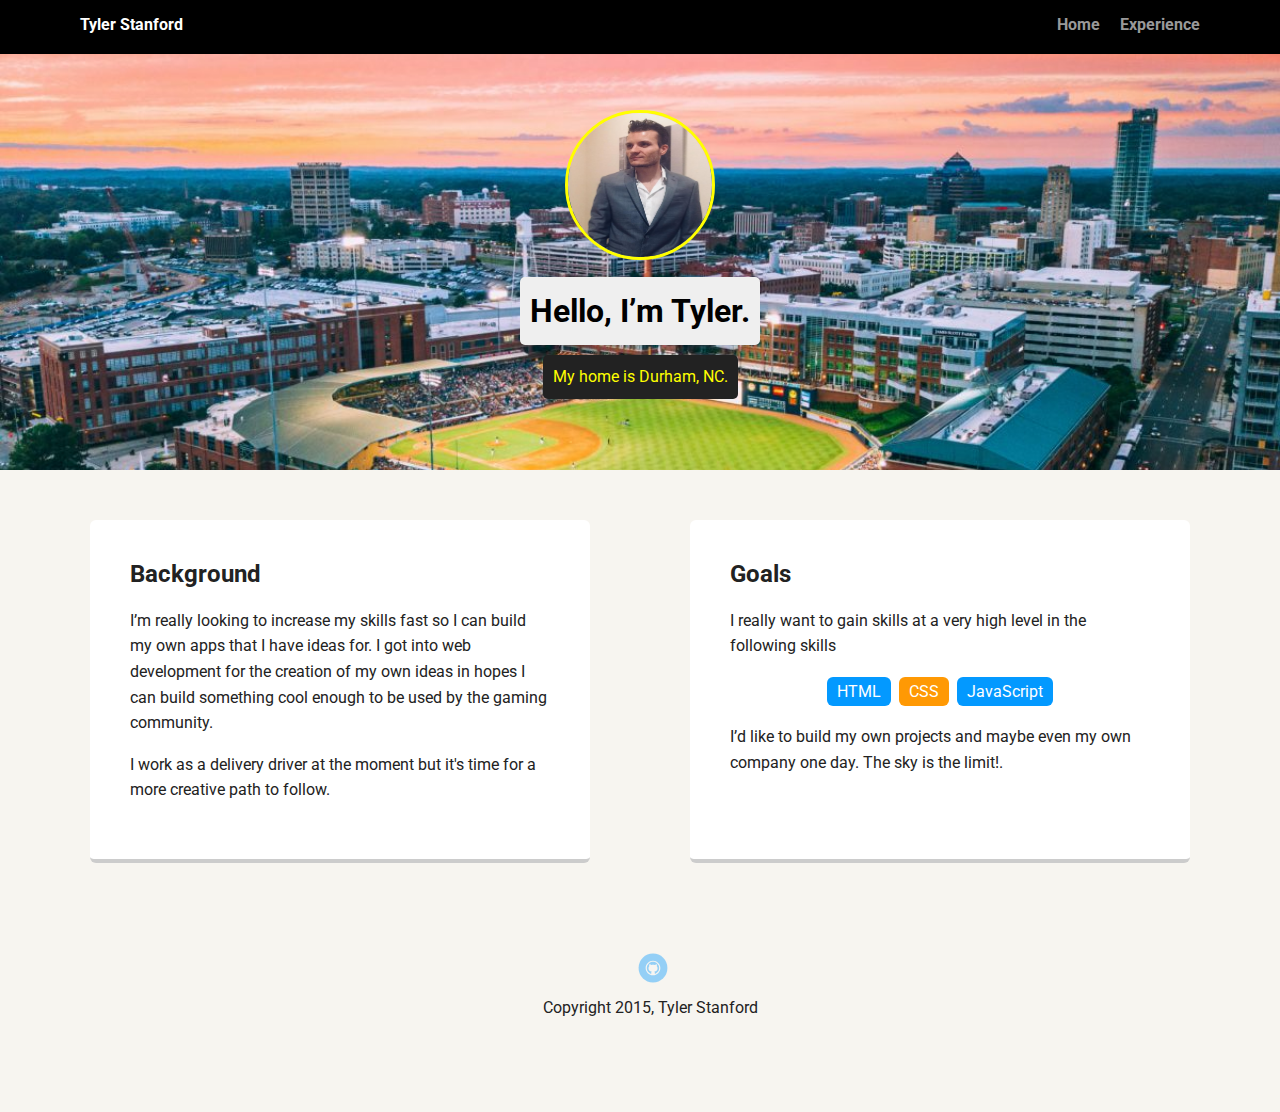
<file: index.html>
<!doctype html>
<html lang="en">

<head>
  <meta charset="utf-8">
  <title>Jane Smith's Profile</title>
  <meta name="viewport" content="width=device-width, initial-scale=1.0">
  <link rel="stylesheet" href="styles.css">
  <link href="https://fonts.googleapis.com/css?family=Muli%7CRoboto:400,300,500,700,900" rel="stylesheet">
</head>

<body>

  <nav class="main-nav">
    <ul class="nav">
      <li class="name">Tyler Stanford</li>
      <li><a href="index.html">Home</a></li>
      <li><a href="experience.html">Experience</a></li>
    </ul>
  </nav>

  <header>
    <img src="images/photo_me.jpg" alt="Picture of student Tyler" class="profile-image">
    <h1 class="tag name">Hello, I’m Tyler.</h1>
    <p class="tag location">My home is Durham, NC.</p>
  </header>

  <main class="flex">
    <article class="card">
      <h2>Background</h2>
      <p>I’m really looking to increase my skills fast so I can build my own apps that I have ideas for. I got into web
        development for the creation of my own ideas in hopes I can build something cool enough to be used by the gaming
        community.</p>
      <p>I work as a delivery driver at the moment but it's time for a more creative path to follow.</p>
    </article>

    <article class="card">
      <h2>Goals</h2>
      <p>I really want to gain skills at a very high level in the following skills</p>
      <ul class="skills">
        <li>HTML</li>
        <li>CSS</li>
        <li>JavaScript</li>
      </ul>
      <p>I’d like to build my own projects and maybe even my own company one day. The sky is the limit!.</p>
    </article>

  </main>
  <footer>
    <ul>
      <li><a href="https://github.com/tcscodetribe" class="social github">Github</a></li>
    </ul>
    <p class="copyright">Copyright 2015, Tyler Stanford</p>
  </footer>
</body>

</html>
</file>
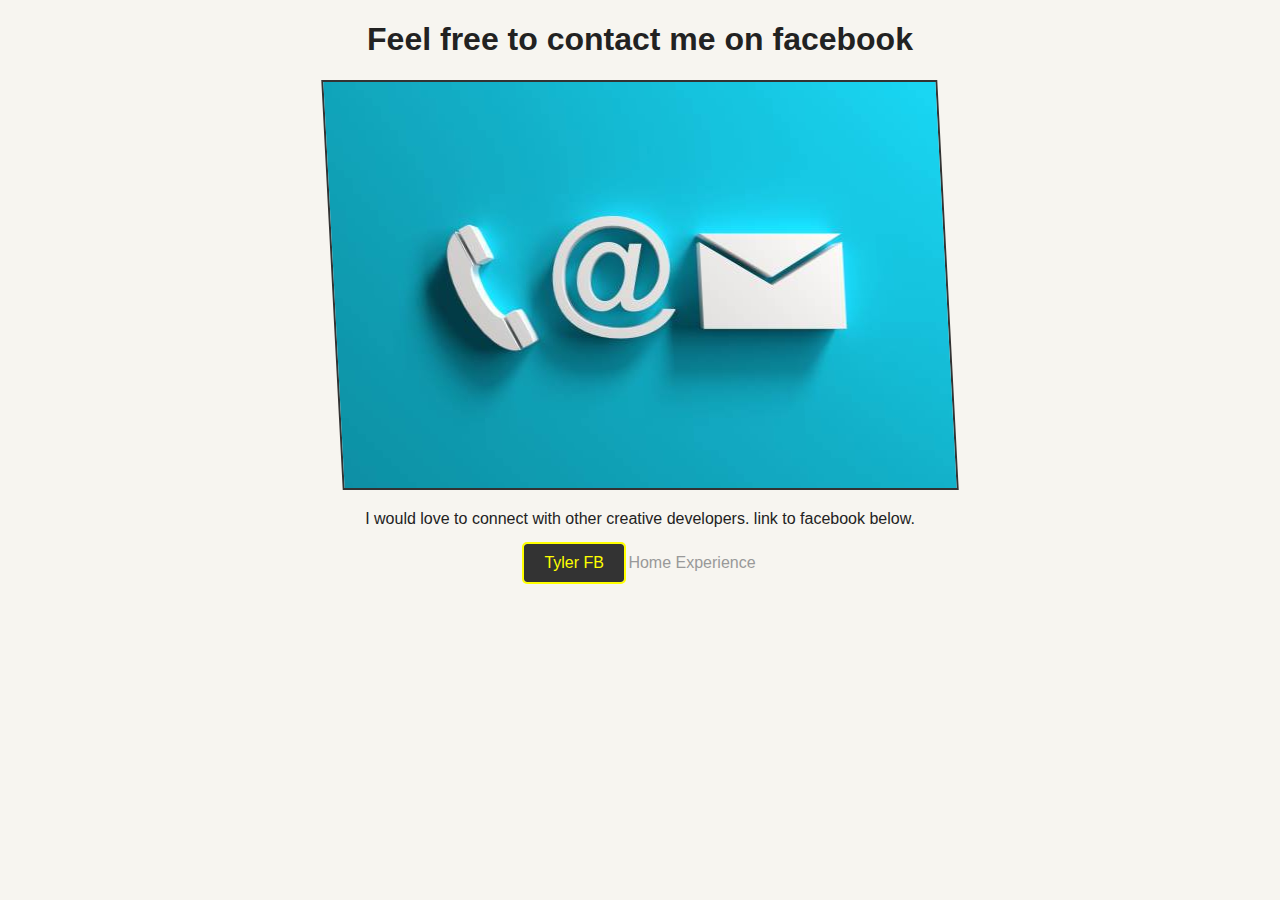
<file: contact.html>
<!DOCTYPE html>
<html lang="en">

<head>
  <meta charset="UTF-8">
  <meta http-equiv="X-UA-Compatible" content="IE=edge">
  <meta name="viewport" content="width=device-width, initial-scale=1.0">
  <link rel="stylesheet" href="styles.css">
  <title>Contact</title>
</head>

<body>
  <h1>Feel free to contact me on facebook</h1>
  <img class="user-img" src="images/contact.jpg" alt="email phone and social media icons">
  <p>I would love to connect with other creative developers. link to facebook below.</p>
  <a class="fb-btn" href="https://www.facebook.com/tyler.stanford.357/">Tyler FB</a>
  <a href="index.html">Home</a>
  <a href="experience.html">Experience</a>
</body>

</html>
</file>
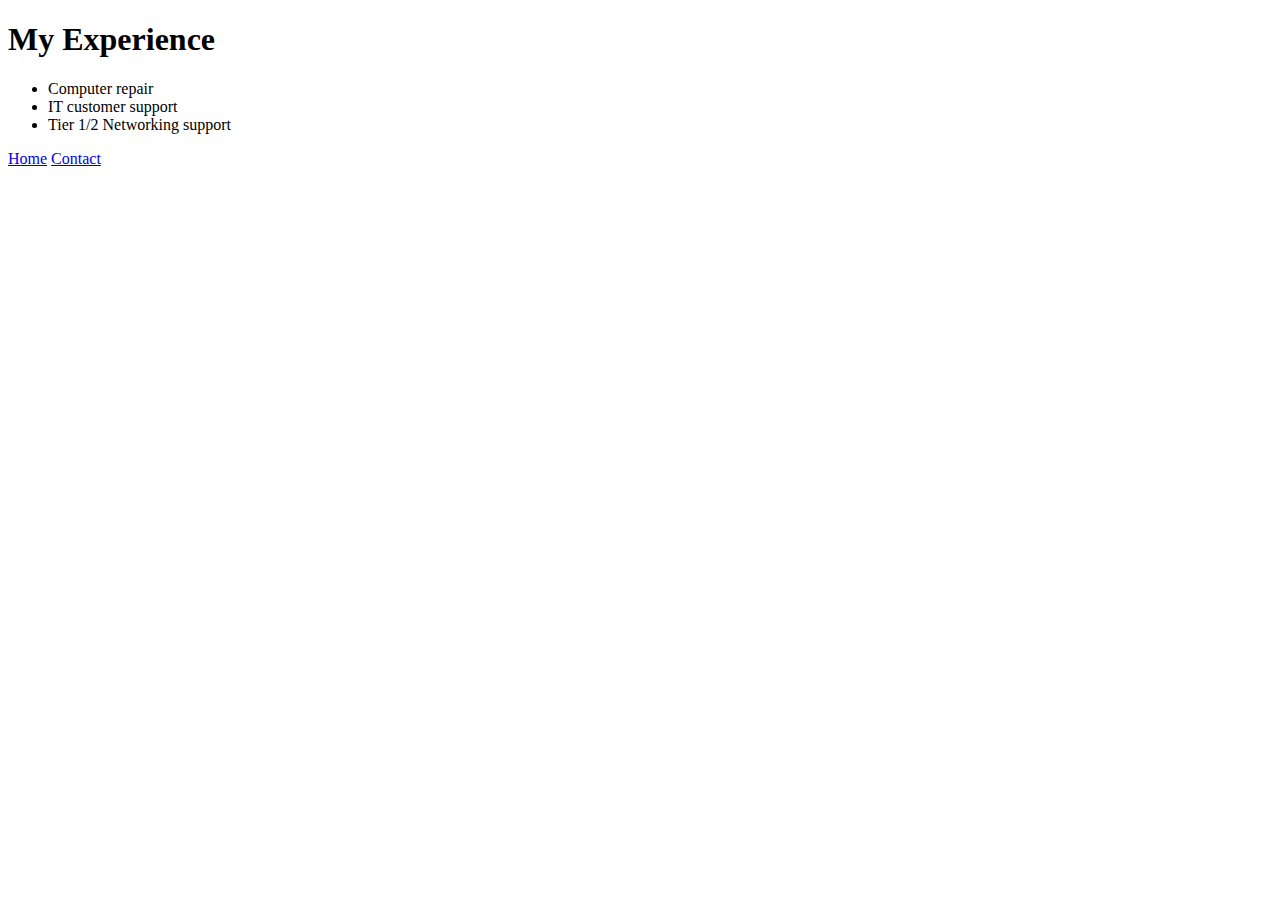
<file: experience.html>
<!DOCTYPE html>
<html lang="en">

<head>
  <meta charset="UTF-8">
  <meta http-equiv="X-UA-Compatible" content="IE=edge">
  <meta name="viewport" content="width=device-width, initial-scale=1.0">
  <title>My Experience</title>
</head>

<body>
  <h1>My Experience</h1>
  <ul>
    <li>Computer repair</li>
    <li>IT customer support</li>
    <li>Tier 1/2 Networking support</li>
  </ul>

  <a href="index.html">Home</a>
  <a href="contact.html">Contact</a>
</body>

</html>
</file>
<file: styles.css>
/* Global Layout Set-up */
* { 
  box-sizing: border-box;
}
  
body {
  margin: 0;
  padding: 0;
  text-align: center;
  font-family: 'Roboto', sans-serif;
  color: #222;
  background: #f7f5f0;
}
/* Link Styles */

a {
  text-decoration: none;
  color: #999;
}
a:hover {
  color: #6633ff;
}

/* Section Styles */

.main-nav {
  width: 100%;
  background: black;
  min-height: 30px;
  padding: 10px;
  position: fixed;
  text-align: center;
}
.nav {
  display: flex;
  justify-content: space-around;
  font-weight: 700;
  list-style-type: none;
  margin: 0 auto;
  padding: 0;
}

.nav .name {
    display: block;
    margin-right: auto;
    color: white;
}
.nav li {
  padding: 5px 10px 10px 10px;
}
.nav a {
  transition: all .5s;
}
.nav a:hover {
  color: white
}

header {
  text-align: center;
  background: url('images/durham_city.jpg') no-repeat top center ;
  background-size: cover;
  overflow: hidden;
  padding-top: 60px;
}
header {
  line-height: 1.5;
}
header .profile-image {
  margin-top: 50px;
  width: 150px;
  height: 150px;
  border-radius: 50%;
  border: 3px solid yellow;
  transition: all .5s;
}
header .profile-image:hover {
  transform: scale(1.5) rotate(7deg);
}
.tag {
  background-color: #efefef;
  color: black;
  padding: 10px;
  border-radius: 5px;
  display: table;
  margin: 10px auto;
} 
.location {
  background-color: #222;
  color: yellow;
}
.card {
  margin: 30px;
  padding: 20px 40px 40px;
  max-width: 500px;
  text-align: left;
  background: #fff;
  border-bottom: 4px solid #ccc;
  border-radius: 6px;
  transition: all .5s;
}
.card:hover {
  border-color: #ff99ff;
}

ul.skills {
  padding: 0;
  text-align: center;
}

.skills li {
  border-radius: 6px;
  display: inline-block;
  background: #ff9904;
  color: white;
  padding: 5px 10px;
  margin: 2px;
}

.skills li:nth-child(odd) {
  background: #0399ff;
}

footer {
  width: 100%;
  min-height: 30px;
  padding: 20px 0 40px 20px;
}

footer .copyright {
  top: -8px;
  font-size: .75em;
}

footer ul {
  list-style-type: none;
  margin: 0;
  padding: 0;
}

footer ul li {
  display: inline-block;
}

a.social {
  display: inline-block;
  text-indent: -9999px;
  margin-left: 5px;
  width: 30px;
  height: 30px;
  background-size: 30px 30px;
  opacity: .4;
  transition: all .5s;
}
a.twitter {
  background-image: url(images/twitter.svg);
}
a.linkedin {
  background-image: url(images/linkedin.svg);
}
a.github {
  background-image: url(images/github.svg);
}
a.social:hover {
  opacity: 1;
}
.clearfix {
  clear: both;
}

/* Styles for larger screens */
@media screen and (min-width: 720px) {
  
  .flex {
      display: -ms-flexbox;      /* TWEENER - IE 10 */
      display: flex; 
      max-width: 1200px;
      -ms-flex-pack: distribute;
      justify-content: space-around;
      margin: 0 auto;
  }

  header {
    min-height: 470px;
  }

  .nav {
    max-width: 1200px;
    padding: 0 30px;
  }


  main {
    padding-top: 20px;
  }

  main p {
    line-height: 1.6em;
  }

  footer {
    font-size: 1.3em;
    max-width: 1200px;
    margin: 40px auto;
  }

}

/* ========Contact========= */
.user-img {
  border:2px solid #333;
  transform:skew(3deg);
}

.fb-btn {
  display:inline-block;
  background-color:#333;
  color:yellow;
  padding:10px 20px;
  border-radius:3px;
  outline:2px solid yellow;
}
</file>
